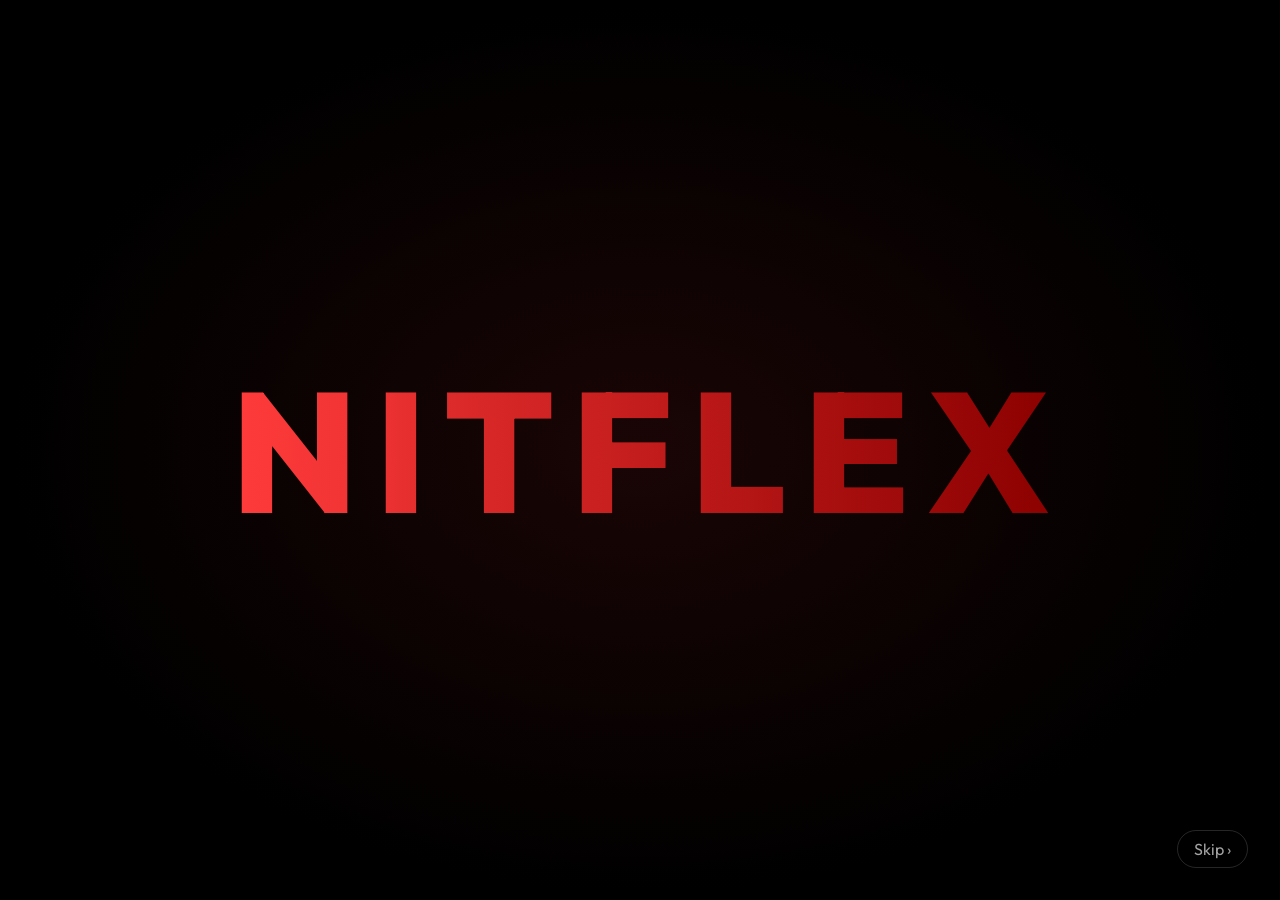
<file: inde.html>
<!doctype html>
<html lang="en">
<head>
  <meta charset="utf-8">
  <meta name="viewport" content="width=device-width, initial-scale=1">
  <title>LUMA</title>
  <link rel="preconnect" href="https://fonts.googleapis.com">
  <link rel="preconnect" href="https://fonts.gstatic.com" crossorigin>
  <link href="https://fonts.googleapis.com/css2?family=Outfit:wght@300;400;600;800&display=swap" rel="stylesheet">
  <link rel="stylesheet" href="style.css?v=2">
</head>
<body>

  <!-- ===== INTRO ANIMATION ===== -->
  <div id="intro" class="intro">
    <div class="intro-stage">
      <div class="intro-ring"></div>
      <div class="intro-ring ring-2"></div>
      <h1 class="intro-logo" id="introLogo"></h1>
      <div class="intro-beam"></div>
    </div>
    <button class="skip" id="skipIntro">Skip &rsaquo;</button>
  </div>

  <!-- ===== BROWSE PAGE ===== -->
  <div id="app" class="app" hidden>
    <header class="topbar" id="topbar">
      <a class="brand" href="#" id="brand"></a>
      <nav class="nav">
        <a href="#" class="active">Home</a>
        <a href="#">Shows</a>
        <a href="#">Movies</a>
        <a href="#">New &amp; Popular</a>
        <a href="#">My List</a>
      </nav>
      <div class="actions">
        <button class="icon-btn" aria-label="Search">
          <svg viewBox="0 0 24 24" width="22" height="22" fill="none" stroke="currentColor" stroke-width="2" stroke-linecap="round"><circle cx="11" cy="11" r="7"/><path d="M20 20l-3.5-3.5"/></svg>
        </button>
        <button class="icon-btn" aria-label="Notifications">
          <svg viewBox="0 0 24 24" width="22" height="22" fill="none" stroke="currentColor" stroke-width="2" stroke-linecap="round" stroke-linejoin="round"><path d="M6 8a6 6 0 1 1 12 0c0 7 3 9 3 9H3s3-2 3-9"/><path d="M10.3 21a1.94 1.94 0 0 0 3.4 0"/></svg>
        </button>
        <div class="avatar" title="Profile"></div>
      </div>
    </header>

    <section class="hero">
      <div class="hero-art"></div>
      <div class="hero-fade"></div>
      <div class="hero-content">
        <span class="tag">Featured</span>
        <div class="ph ph-title"></div>
        <div class="ph ph-line"></div>
        <div class="ph ph-line short"></div>
        <div class="hero-buttons">
          <button class="btn btn-primary">&#9654;&nbsp; Play</button>
          <button class="btn btn-secondary">&#9432;&nbsp; More Info</button>
        </div>
      </div>
    </section>

    <main id="rows" class="rows"></main>

    <footer class="footer">
      <p>&copy; <span id="year"></span> <span id="footerBrand"></span> &middot; A personal project</p>
    </footer>
  </div>

  <script src="script.js?v=2"></script>
</body>
</html>
</file>
<file: style.css>
:root {
  --bg: #0a0a0a;
  --bg-2: #141414;
  --text: #f5f5f5;
  --muted: #a3a3a3;
  --accent-1: #ff3b3b;   /* bright red */
  --accent-2: #8b0000;   /* deep red */
  --tile: #1a1a1a;
  --tile-2: #262626;
  --gutter: 4vw;
}

* { box-sizing: border-box; margin: 0; padding: 0; }
html, body { background: var(--bg); color: var(--text); }
body {
  font-family: "Outfit", system-ui, sans-serif;
  overflow-x: hidden;
  -webkit-font-smoothing: antialiased;
}
button { font: inherit; cursor: pointer; border: none; background: none; color: inherit; }
a { color: inherit; text-decoration: none; }

/* =========================================================
   INTRO
   ========================================================= */
.intro {
  position: fixed; inset: 0; z-index: 100;
  display: grid; place-items: center;
  background: radial-gradient(ellipse at center, #1a0505 0%, #000000 70%);
  transition: opacity .8s ease;
}
.intro-stage {
  position: relative;
  display: grid; place-items: center;
  animation: settle 1s ease-in-out 2.4s both;
}
.intro-logo {
  --n: 4;
  position: relative; z-index: 2;
  font-size: clamp(56px, 15vw, 170px);
  font-weight: 800;
  letter-spacing: .1em;
  margin-right: -.1em; /* balance trailing letter-spacing */
  line-height: 1;
  user-select: none;
}
.intro-logo span {
  display: inline-block;
  color: transparent;
  background: linear-gradient(90deg, var(--accent-1), var(--accent-2));
  background-size: calc(var(--n) * 100%) 100%;
  background-position: calc(var(--i) / (var(--n) - 1) * 100%) 0;
  -webkit-background-clip: text;
          background-clip: text;
  opacity: 0;
  transform: translateY(40px) scale(.7);
  filter: blur(12px);
  animation: letterIn .7s cubic-bezier(.2, .9, .3, 1.2) forwards;
  animation-delay: calc(var(--i) * .14s + .3s);
}
@keyframes letterIn {
  to { opacity: 1; transform: none; filter: blur(0); }
}

/* light beam that sweeps across the logo */
.intro-beam {
  position: absolute; z-index: 3;
  top: 50%; left: 50%;
  width: 0; height: 2px;
  transform: translate(-50%, -50%);
  background: linear-gradient(90deg, transparent, #fff, transparent);
  box-shadow: 0 0 18px 4px rgba(255,255,255,.6);
  animation: beam 1s ease-out 1.25s forwards;
  opacity: 0;
}
@keyframes beam {
  0%   { width: 0;      opacity: 0; }
  30%  {                opacity: 1; }
  100% { width: 130vw;  opacity: 0; }
}

/* expanding glow rings */
.intro-ring {
  position: absolute; z-index: 1;
  width: 180px; height: 180px; border-radius: 50%;
  border: 2px solid var(--accent-1);
  box-shadow: 0 0 40px var(--accent-1), inset 0 0 40px var(--accent-2);
  opacity: 0;
  animation: ring 1.6s ease-out 1.55s forwards;
}
.intro-ring.ring-2 {
  border-color: var(--accent-2);
  box-shadow: 0 0 40px var(--accent-2), inset 0 0 40px var(--accent-1);
  animation-delay: 1.8s;
}
@keyframes ring {
  0%   { transform: scale(.2); opacity: 0; }
  20%  { opacity: .9; }
  100% { transform: scale(5);  opacity: 0; }
}

/* little glow pulse before it exits */
@keyframes settle {
  0%, 100% { filter: drop-shadow(0 0 0 transparent); transform: scale(1); }
  50%      { filter: drop-shadow(0 0 30px rgba(220,20,20,.7)); transform: scale(1.04); }
}

/* exit */
.intro.intro-out { opacity: 0; pointer-events: none; }
.intro.intro-out .intro-stage {
  animation: zoomOut .8s ease-in forwards;
}
@keyframes zoomOut {
  to { transform: scale(7); filter: blur(10px); opacity: 0; }
}

.skip {
  position: absolute; bottom: 32px; right: 32px;
  padding: 8px 16px; border-radius: 999px;
  color: var(--muted);
  border: 1px solid rgba(255,255,255,.15);
  opacity: 0; animation: fadeIn .4s ease 1s forwards;
  transition: color .2s, border-color .2s;
}
.skip:hover { color: var(--text); border-color: rgba(255,255,255,.5); }
@keyframes fadeIn { to { opacity: 1; } }

/* =========================================================
   BROWSE PAGE
   ========================================================= */
.app { opacity: 0; transition: opacity .9s ease; }
.app.app-in { opacity: 1; }

/* ---- top bar ---- */
.topbar {
  position: fixed; top: 0; left: 0; right: 0; z-index: 50;
  display: flex; align-items: center; gap: 32px;
  padding: 18px var(--gutter);
  background: linear-gradient(180deg, rgba(10,10,10,.85), transparent);
  transition: background .35s ease;
}
.topbar.solid { background: rgba(10,10,10,.96); backdrop-filter: blur(8px); }

.brand {
  font-size: 28px; font-weight: 800; letter-spacing: .1em;
  background: linear-gradient(90deg, var(--accent-1), var(--accent-2));
  -webkit-background-clip: text; background-clip: text; color: transparent;
}
.nav { display: flex; gap: 22px; font-size: 15px; }
.nav a { color: var(--muted); transition: color .2s; }
.nav a:hover, .nav a.active { color: var(--text); }
.nav a.active { font-weight: 600; }

.actions { margin-left: auto; display: flex; align-items: center; gap: 18px; }
.icon-btn { display: grid; place-items: center; color: var(--text); opacity: .85; }
.icon-btn:hover { opacity: 1; }
.avatar {
  width: 34px; height: 34px; border-radius: 8px;
  background: linear-gradient(135deg, var(--accent-1), var(--accent-2));
}

/* ---- hero ---- */
.hero {
  position: relative;
  height: min(82vh, 760px);
  min-height: 460px;
  display: flex; align-items: flex-end;
  padding: 0 var(--gutter) 12vh;
}
.hero-art {
  position: absolute; inset: 0;
  background:
    radial-gradient(ellipse at 75% 35%, rgba(220,20,20,.35), transparent 55%),
    radial-gradient(ellipse at 30% 70%, rgba(120,0,0,.22), transparent 50%),
    linear-gradient(135deg, #1a0a0a, #0a0a0a);
}
.hero-fade {
  position: absolute; inset: 0;
  background:
    linear-gradient(90deg, rgba(10,10,10,.85) 0%, transparent 60%),
    linear-gradient(0deg, var(--bg) 0%, transparent 35%);
}
.hero-content { position: relative; z-index: 1; width: min(520px, 100%); }
.tag {
  display: inline-block; margin-bottom: 18px;
  font-size: 12px; font-weight: 600; letter-spacing: .2em; text-transform: uppercase;
  color: var(--accent-1);
}

/* placeholder bars (swap these for real text later) */
.ph {
  border-radius: 6px;
  background: linear-gradient(90deg, var(--tile) 0%, var(--tile-2) 50%, var(--tile) 100%);
  background-size: 200% 100%;
  animation: shimmer 1.8s linear infinite;
}
.ph-title { height: 64px; width: 80%; margin-bottom: 22px; }
.ph-line  { height: 14px; width: 100%; margin-bottom: 10px; }
.ph-line.short { width: 65%; }

.hero-buttons { display: flex; gap: 12px; margin-top: 26px; flex-wrap: wrap; }
.btn {
  padding: 11px 26px; border-radius: 6px;
  font-size: 17px; font-weight: 600;
  transition: transform .15s, opacity .15s;
}
.btn:hover { transform: translateY(-1px); opacity: .88; }
.btn-primary { background: var(--text); color: #0a0a0a; }
.btn-secondary { background: rgba(160,160,160,.3); color: var(--text); }

/* ---- rows ---- */
.rows { position: relative; z-index: 2; margin-top: -6vh; padding-bottom: 60px; }
.row { margin-bottom: 38px; }
.row h2 {
  font-size: clamp(17px, 1.6vw, 22px); font-weight: 600;
  padding: 0 var(--gutter); margin-bottom: 10px;
}
.row-wrap { position: relative; }

.track {
  display: flex; gap: 8px;
  overflow-x: auto; scroll-behavior: smooth;
  scroll-snap-type: x mandatory;
  scroll-padding: 0 var(--gutter);
  padding: 14px var(--gutter);
  scrollbar-width: none;
}
.track::-webkit-scrollbar { display: none; }

.tile {
  flex: 0 0 calc((100% - 5 * 8px) / 6);
  aspect-ratio: 16 / 9;
  border-radius: 6px;
  scroll-snap-align: start;
  background: linear-gradient(90deg, var(--tile) 0%, var(--tile-2) 50%, var(--tile) 100%);
  background-size: 200% 100%;
  animation: shimmer 1.8s linear infinite;
  transition: transform .25s ease, box-shadow .25s ease;
  cursor: pointer;
}
.tile:hover {
  transform: scale(1.08);
  box-shadow: 0 10px 30px rgba(0,0,0,.6), 0 0 0 2px rgba(220,20,20,.6);
  position: relative; z-index: 5;
}
.row.tall .tile { flex-basis: calc((100% - 6 * 8px) / 7); aspect-ratio: 2 / 3; }

@keyframes shimmer {
  from { background-position: 200% 0; }
  to   { background-position: -200% 0; }
}

.arrow {
  position: absolute; top: 14px; bottom: 14px; z-index: 6;
  width: var(--gutter); min-width: 36px;
  display: grid; place-items: center;
  font-size: 34px; color: #fff;
  background: rgba(10,10,10,.55);
  opacity: 0; transition: opacity .2s, background .2s;
}
.arrow.left  { left: 0; }
.arrow.right { right: 0; }
.row-wrap:hover .arrow { opacity: 1; }
.arrow:hover { background: rgba(10,10,10,.8); }

/* ---- footer ---- */
.footer { padding: 30px var(--gutter) 50px; color: var(--muted); font-size: 13px; }

/* ---- responsive ---- */
@media (max-width: 1100px) {
  .tile { flex-basis: calc((100% - 3 * 8px) / 4); }
  .row.tall .tile { flex-basis: calc((100% - 4 * 8px) / 5); }
}
@media (max-width: 800px) {
  .nav { display: none; }
  .tile { flex-basis: calc((100% - 2 * 8px) / 2.4); }
  .row.tall .tile { flex-basis: calc((100% - 3 * 8px) / 3.4); }
  .arrow { display: none; }
  .ph-title { height: 44px; }
  .hero { padding-bottom: 9vh; }
}

@media (prefers-reduced-motion: reduce) {
  *, *::before, *::after { animation: none !important; transition: none !important; }
}
</file>
